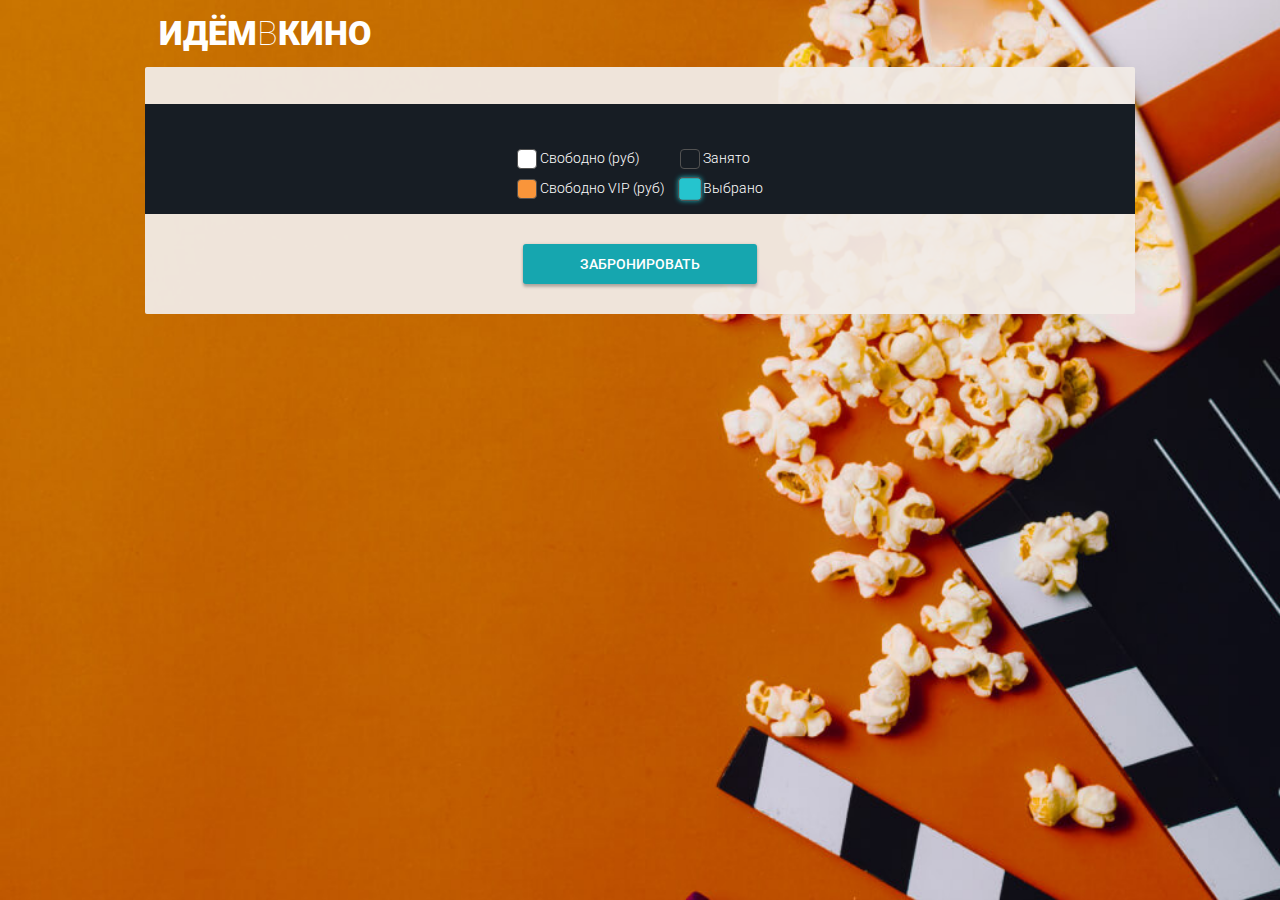
<file: hall.html>
<!DOCTYPE html>
<html lang="ru">

<head>
  <meta charset="UTF-8">
  <meta name="viewport" content="width=device-width, initial-scale=1.0">
  <meta http-equiv="X-UA-Compatible" content="ie=edge">
  <title>ИдёмВКино</title>
  <link rel="stylesheet" href="css/normalize.css">
  <link rel="stylesheet" href="css/styles.css">
  <link href="https://fonts.googleapis.com/css?family=Roboto:100,300,400,500,700,900&amp;subset=cyrillic,cyrillic-ext,latin-ext" rel="stylesheet">
</head>

<body>
  <header class="page-header">
    <h1 class="page-header__title">Идём<span>в</span>кино</h1>
  </header>
  
  <main>
    <section class="buying">
      <div class="buying__info">
        <div class="buying__info-description">
          <h2 class="buying__info-title"></h2>
          <p class="buying__info-start"></p>
          <p class="buying__info-hall"></p>
        </div>
        <div class="buying__info-hint">
          <p>Тапните дважды,<br>чтобы увеличить</p>
        </div>
      </div>
      <div class="conf-step">
        <div class="conf-step__legend">
          <div class="col">
            <p class="conf-step__legend-price"><span class="conf-step__chair conf-step__chair_standart"></span> Свободно (<span class="conf-step__legend-value price-standart"></span>руб)</p>
            <p class="conf-step__legend-price"><span class="conf-step__chair conf-step__chair_vip"></span> Свободно VIP (<span class="conf-step__legend-value price-vip"></span>руб)</p>
          </div>
          <div class="col">
            <p class="conf-step__legend-price"><span class="conf-step__chair conf-step__chair_taken"></span> Занято</p>
            <p class="conf-step__legend-price"><span class="conf-step__chair conf-step__chair_selected"></span> Выбрано</p>
               </div>
        </div>
      </div>
      <button class="acceptin-button" type="button" >Забронировать</button>
  </main>
  <script src="js/scripts.js"></script>
  <script src="js/hall.js"></script>
</body>
</html>
</file>
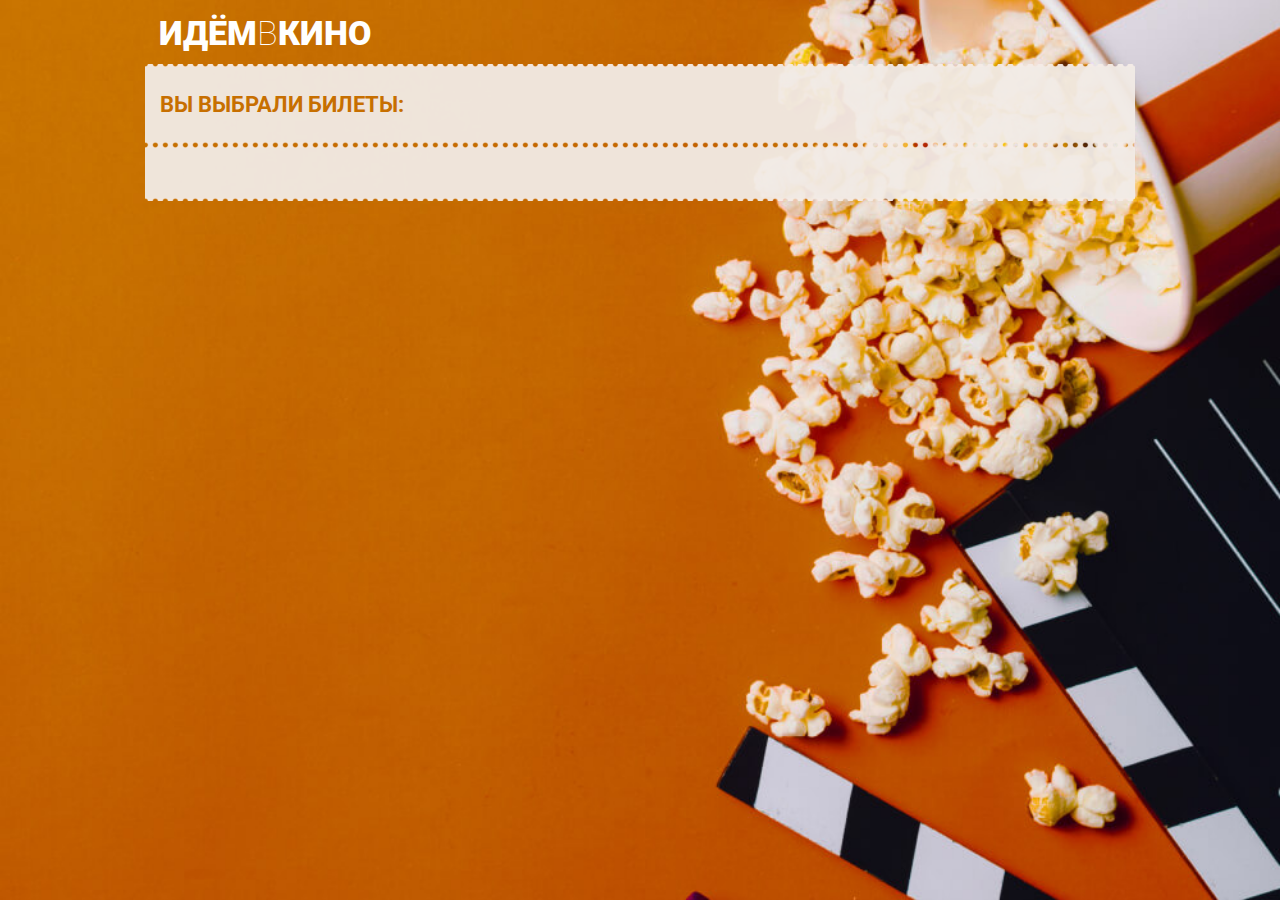
<file: payment.html>
<!DOCTYPE html>
<html lang="ru">

<head>
  <meta charset="UTF-8">
  <meta name="viewport" content="width=device-width, initial-scale=1.0">
  <meta http-equiv="X-UA-Compatible" content="ie=edge">
  <title>ИдёмВКино</title>
  <link rel="stylesheet" href="css/normalize.css">
  <link rel="stylesheet" href="css/styles.css">
  <link href="https://fonts.googleapis.com/css?family=Roboto:100,300,400,500,700,900&amp;subset=cyrillic,cyrillic-ext,latin-ext" rel="stylesheet">
</head>

<body>
  <header class="page-header">
    <h1 class="page-header__title">Идём<span>в</span>кино</h1>
  </header>
  
  <main>
    <section class="ticket">
      <header class="tichet__check">
        <h2 class="ticket__check-title">Вы выбрали билеты:</h2>
      </header>
      
      <div class="ticket__info-wrapper">
        <p class="ticket__info">На фильм: <span class="ticket__details ticket__title"></span></p>
        <p class="ticket__info">Ряд/Место: <span class="ticket__details ticket__chairs"></span></p>
        <p class="ticket__info">В зале: <span class="ticket__details ticket__hall"></span></p>
        <p class="ticket__info">Начало сеанса: <span class="ticket__details ticket__start"></span></p>
        <p class="ticket__info">Стоимость: <span class="ticket__details ticket__cost"></span> рублей</p>

        <button class="acceptin-button" onclick="location.href='ticket.html'" >Получить код бронирования</button>

        <p class="ticket__hint">После оплаты билет будет доступен в этом окне, а также придёт вам на почту. Покажите QR-код нашему контроллёру у входа в зал.</p>
        <p class="ticket__hint">Приятного просмотра!</p>
      </div>
    </section>
  </main>
  <script src="js/scripts.js"></script>
  <script src="js/payment.js"></script>
</body>
</html>
</file>
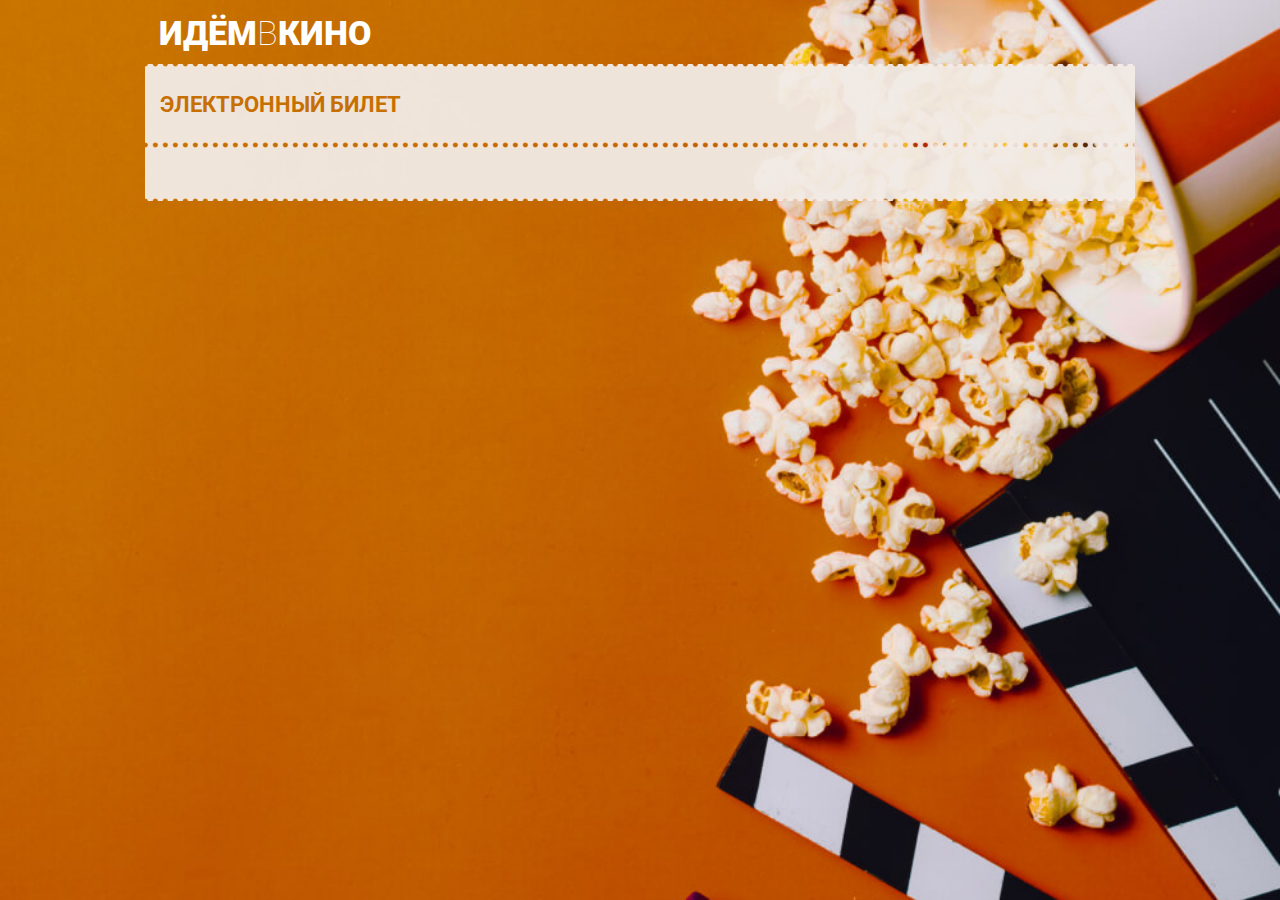
<file: ticket.html>
<!DOCTYPE html>
<html lang="ru">

<head>
  <meta charset="UTF-8">
  <meta name="viewport" content="width=device-width, initial-scale=1.0">
  <meta http-equiv="X-UA-Compatible" content="ie=edge">
  <title>ИдёмВКино</title>
  <link rel="stylesheet" href="css/normalize.css">
  <link rel="stylesheet" href="css/styles.css">
  <link href="https://fonts.googleapis.com/css?family=Roboto:100,300,400,500,700,900&amp;subset=cyrillic,cyrillic-ext,latin-ext" rel="stylesheet">
</head>

<body>
  <header class="page-header">
    <h1 class="page-header__title">Идём<span>в</span>кино</h1>
  </header>
  
  <main>
    <section class="ticket">
      
      <header class="tichet__check">
        <h2 class="ticket__check-title">Электронный билет</h2>
      </header>
      
      <div class="ticket__info-wrapper">

      </div>
    </section>
  </main>
  <script src="js/QRCreator.js"></script>
  <script src="js/scripts.js"></script>
  <script src="js/ticket.js"></script>
</body>
</html>
</file>
<file: css/styles.css>
@charset "UTF-8";
* {
  margin: 0;
  padding: 0;
  box-sizing: border-box;
}

html {
  font-family: "Roboto", sans-serif;
  font-size: 62.5%;
}

body {
  background-image: url("../i/background.jpg");
  background-size: cover;
  background-attachment: fixed;
  background-position: right;
}

.page-header {
  padding: 1.4rem;
}

.page-header__title {
  margin: 0;
  font-weight: 900;
  font-size: 3.4rem;
  color: #FFFFFF;
  text-transform: uppercase;
}
.page-header__title span {
  font-weight: 100;
}

/* ~~~~~~~~~~~~ Главная ~~~~~~~~~~~~ */
.page-nav {
  position: sticky;
  top: 2px;
  padding-bottom: 1rem;
  display: flex;
  flex-wrap: nowrap;
  align-items: stretch;
  color: #000000;
  z-index: 10;
}
.page-nav .page-nav__day {
  flex-basis: calc(100% / 8);
  font-size: 1.2rem;
  padding: 1rem;
  background: rgba(255, 255, 255, 0.9);
  box-shadow: 0px 2px 2px rgba(0, 0, 0, 0.24), 0px 0px 2px rgba(0, 0, 0, 0.12);
  border-radius: 2px;
  text-decoration: none;
  color: #000000;
}
.page-nav .page-nav__day + .page-nav__day {
  margin-left: 1px;
}
.page-nav .page-nav__day .page-nav__day-week::after {
  content: ',';
}
.page-nav .page-nav__day .page-nav__day-number::before {
  content: ' ';
}
.page-nav .page-nav__day .page-nav__day-week, .page-nav .page-nav__day .page-nav__day-number {
  display: block;
}
.page-nav .page-nav__day_chosen {
  flex-grow: 1;
  background-color: #FFFFFF;
  font-weight: 700;
  transform: scale(1.1);
}
.page-nav .page-nav__day_weekend {
  color: #DE2121;
}
.page-nav .page-nav__day_next {
  text-align: center;
}
.page-nav .page-nav__day_next::before {
  content: '>';
  font-family: monospace;
  font-weight: 700;
  font-size: 2.4rem;
}
.page-nav .page-nav__day_today .page-nav__day-week::before {
  content: 'Сегодня';
  display: block;
}
.page-nav .page-nav__day_today .page-nav__day-week, .page-nav .page-nav__day_today .page-nav__day-number {
  display: inline;
}

.movie {
  position: relative;
  padding: 1.5rem;
  margin-top: 3rem;
  background: rgba(241, 235, 230, 0.95);
  color: #000000;
}
.movie .movie__info {
  display: flex;
}
.movie .movie__poster {
  position: relative;
  width: 12.5rem;
  height: 17.5rem;
  /*    left: 1.5rem;
      top: -1.5rem;*/
}
.movie .movie__poster .movie__poster-image {
  position: relative;
  top: -3rem;
  width: 12.5rem;
  height: 17.5rem;
}
.movie .movie__poster::after {
  content: '';
  display: block;
  position: absolute;
  right: -0.7rem;
  top: -3rem;
  border: 1.5rem solid transparent;
  border-bottom: 0 solid transparent;
  border-right: 0 solid transparent;
  border-left: 0.7rem solid #772720;
}
.movie .movie__description {
  flex-grow: 1;
  padding-left: 1.5rem;
}
.movie .movie__title {
  font-weight: 700;
  font-size: 1.6rem;
}
.movie .movie__synopsis {
  font-size: 1.4rem;
  margin-top: 1rem;
}
.movie .movie__data {
  font-size: 1.4rem;
  font-weight: 300;
  margin-top: 1rem;
}
.movie .movie-seances__hall + .movie-seances__hall {
  margin-top: 2rem;
}
.movie .movie-seances__hall .movie-seances__hall-title {
  font-weight: 700;
  font-size: 1.6rem;
}
.movie .movie-seances__hall .movie-seances__list {
  margin-top: 0.7rem;
  font-size: 0;
}
.movie .movie-seances__hall .movie-seances__time-block {
  display: inline-block;
  margin-bottom: 4px;
}
.movie .movie-seances__hall .movie-seances__time-block:nth-last-of-type(n + 1) {
  margin-right: 4px;
}
.movie .movie-seances__hall .movie-seances__time {
  display: block;
  padding: 8px;
  box-shadow: 0px 2px 2px rgba(0, 0, 0, 0.24), 0px 0px 2px rgba(0, 0, 0, 0.12);
  border-radius: 2px;
  background-color: #FFFFFF;
  color: #000000;
  text-decoration: none;
  font-size: 1.5rem;
}

/* ~~~~~~~~~~~~ Кинозал ~~~~~~~~~~~~ */
.acceptin-button {
  display: block;
  margin: 3rem auto 0;
  box-shadow: 0px 3px 3px rgba(0, 0, 0, 0.24), 0px 0px 3px rgba(0, 0, 0, 0.12);
  border-radius: 3px;
  border: none;
  padding: 12px 57px;
  text-transform: uppercase;
  font-weight: 500;
  font-size: 1.4rem;
  background-color: #16A6AF;
  color: #FFFFFF;
}

.buying {
  background-color: rgba(241, 235, 230, 0.95);
  padding-bottom: 3rem;
}

.buying__info {
  display: flex;
  align-items: center;
  justify-content: space-between;
  padding: 1.5rem;
}
.buying__info .buying__info-description {
  padding-right: 1.5rem;
}
.buying__info .buying__info-title, .buying__info .buying__info-hall {
  font-size: 1.6rem;
  font-weight: 700;
}
.buying__info .buying__info-start {
  font-size: 1.4rem;
  font-weight: 300;
  margin: 0.7rem 0;
}
.buying__info .buying__info-hint {
  position: relative;
  font-weight: 300;
  font-size: 1.4rem;
  text-align: center;
}
.buying__info .buying__info-hint p {
  position: relative;
  width: 10rem;
}
.buying__info .buying__info-hint p::before {
  content: '';
  position: absolute;
  left: -1rem;
  top: calc(50% - 1.6rem);
  display: block;
  width: 2.4rem;
  height: 3.2rem;
  background-image: url(../i/hint.png);
  background-size: 2.4rem 3.2rem;
}

.conf-step {
  text-align: center;
  background-color: #171D24;
  padding: 1.5rem 3rem 1.5rem;
}

.conf-step__wrapper {
  font-size: 0;
  display: inline-block;
  background-image: url(../i/screen.png);
  background-position: top;
  background-repeat: no-repeat;
  background-size: 100%;
  padding-top: 3rem;
}
.conf-step__wrapper::before {
  content: '';
}

.conf-step__row + .conf-step__row {
  margin-top: 4px;
}

.conf-step__chair {
  display: inline-block;
  vertical-align: middle;
  width: 2rem;
  height: 2rem;
  border: 1px solid #525252;
  box-sizing: border-box;
  border-radius: 4px;
}
.conf-step__chair:not(:first-of-type) {
  margin-left: 4px;
}

.conf-step__chair_disabled {
  opacity: 0;
}

.conf-step__chair_standart {
  background-color: #FFFFFF;
}

.conf-step__chair_vip {
  background-color: #F9953A;
}

.conf-step__chair_taken {
  background-color: transparent;
}

.conf-step__chair_selected {
  background-color: #25C4CE;
  box-shadow: 0px 0px 4px #16A6AF;
  transform: scale(1.2);
}

.conf-step__legend {
  padding-top: 3rem;
  font-size: 1.4rem;
  font-weight: 300;
  color: #FFFFFF;
  display: flex;
  flex-wrap: nowrap;
  text-align: left;
}
.conf-step__legend .col {
  max-width: 25rem;
}
.conf-step__legend .col:first-of-type {
  padding-right: 1.5rem;
  margin-left: auto;
}
.conf-step__legend .col:last-of-type {
  margin-right: auto;
}
.conf-step__legend .conf-step__legend-price + .conf-step__legend-price {
  margin-top: 1rem;
}

/* ~~~~~~~~~~~~ Билет ~~~~~~~~~~~~ */
.tichet__check, .ticket__info-wrapper {
  padding-left: 1.5rem;
  padding-right: 1.5rem;
  background-color: rgba(241, 235, 230, 0.95);
}

.tichet__check {
  position: relative;
  padding-top: 2.5rem;
  padding-bottom: 2.5rem;
}
.tichet__check::before {
  content: '';
  display: block;
  position: absolute;
  top: -3px;
  left: 0;
  right: 0;
  height: 3px;
  background-image: url(../i/border-top.png);
  background-size: 10px 3px;
}
.tichet__check::after {
  content: '';
  display: block;
  position: absolute;
  bottom: -3px;
  left: 0;
  right: 0;
  height: 3px;
  background-image: url(../i/border-bottom.png);
  background-size: 10px 3px;
}

.ticket__info-wrapper {
  position: relative;
  margin-top: 6px;
  padding-top: 2rem;
  padding-bottom: 3rem;
}
.ticket__info-wrapper::before {
  content: '';
  display: block;
  position: absolute;
  top: -3px;
  left: 0;
  right: 0;
  height: 3px;
  background-image: url(../i/border-top.png);
  background-size: 10px 3px;
}
.ticket__info-wrapper::after {
  content: '';
  display: block;
  position: absolute;
  bottom: -3px;
  left: 0;
  right: 0;
  height: 3px;
  background-image: url(../i/border-bottom.png);
  background-size: 10px 3px;
}

.ticket__check-title {
  font-weight: 700;
  font-size: 2.2rem;
  text-transform: uppercase;
  color: #C76F00;
}

.ticket__info {
  font-size: 1.6rem;
  color: #000000;
}
.ticket__info + .ticket__info {
  margin-top: 1rem;
}

.ticket__details {
  font-weight: 700;
}

.ticket__hint {
  font-weight: 300;
  font-size: 1.4rem;
  margin-top: 3rem;
}
.ticket__hint + .ticket__hint {
  margin-top: 1rem;
}

.ticket__info-qr {
  display: block;
  margin: 3rem auto 0;
  width: 20rem;
  height: 20rem;
}

@media screen and (min-width: 479px) {
  .page-nav .page-nav__day {
    padding: 1rem 2rem;
  }
}
@media screen and (min-width: 990px) {
  .page-header, nav, main {
    width: 990px;
    margin: auto;
  }

  .movie, .buying {
    border-radius: 2px;
  }

  .buying__info-hint {
    display: none;
  }
}

/*================================================================*/

#qrcode > * {
  width: 100%
 }
 
.movie .movie-seances__hall .acceptin-button-disabled {
 background-color: #888888;
 pointer-events: none
}

.acceptin-button:disabled {
  background-color: #888888;
  pointer-events: none
 }


/* ========== Adapt ============ */

@media screen and (max-width: 1026px) {
  .page-header, nav, main {
    padding: 0 18px;
  }

  .movie .movie__poster::after {
    right: -0.7rem;
  }
}

@media screen and (max-width: 478px) {
  .movie .movie__info {
      flex-wrap: wrap;
    }

  .movie .movie__poster {
    margin: auto;
  }

  .movie .movie__poster .movie__poster-image {
    width: 14.5rem;
    height: 19.5rem;
  }

  .movie .movie__poster::after {
    right: -2.7rem;
  }

  .movie .movie__data {
    margin-bottom: 1rem;
  }
}


@media screen and (min-width: 479px) {
  .page-nav .page-nav__day {
    padding: 1rem 2rem;
  }
}

@media screen and (min-width: 990px) {
  .page-header, nav, main {
    width: 990px;
    margin: auto;
  }

  .movie, .buying {
    border-radius: 2px;
  }
}
</file>
